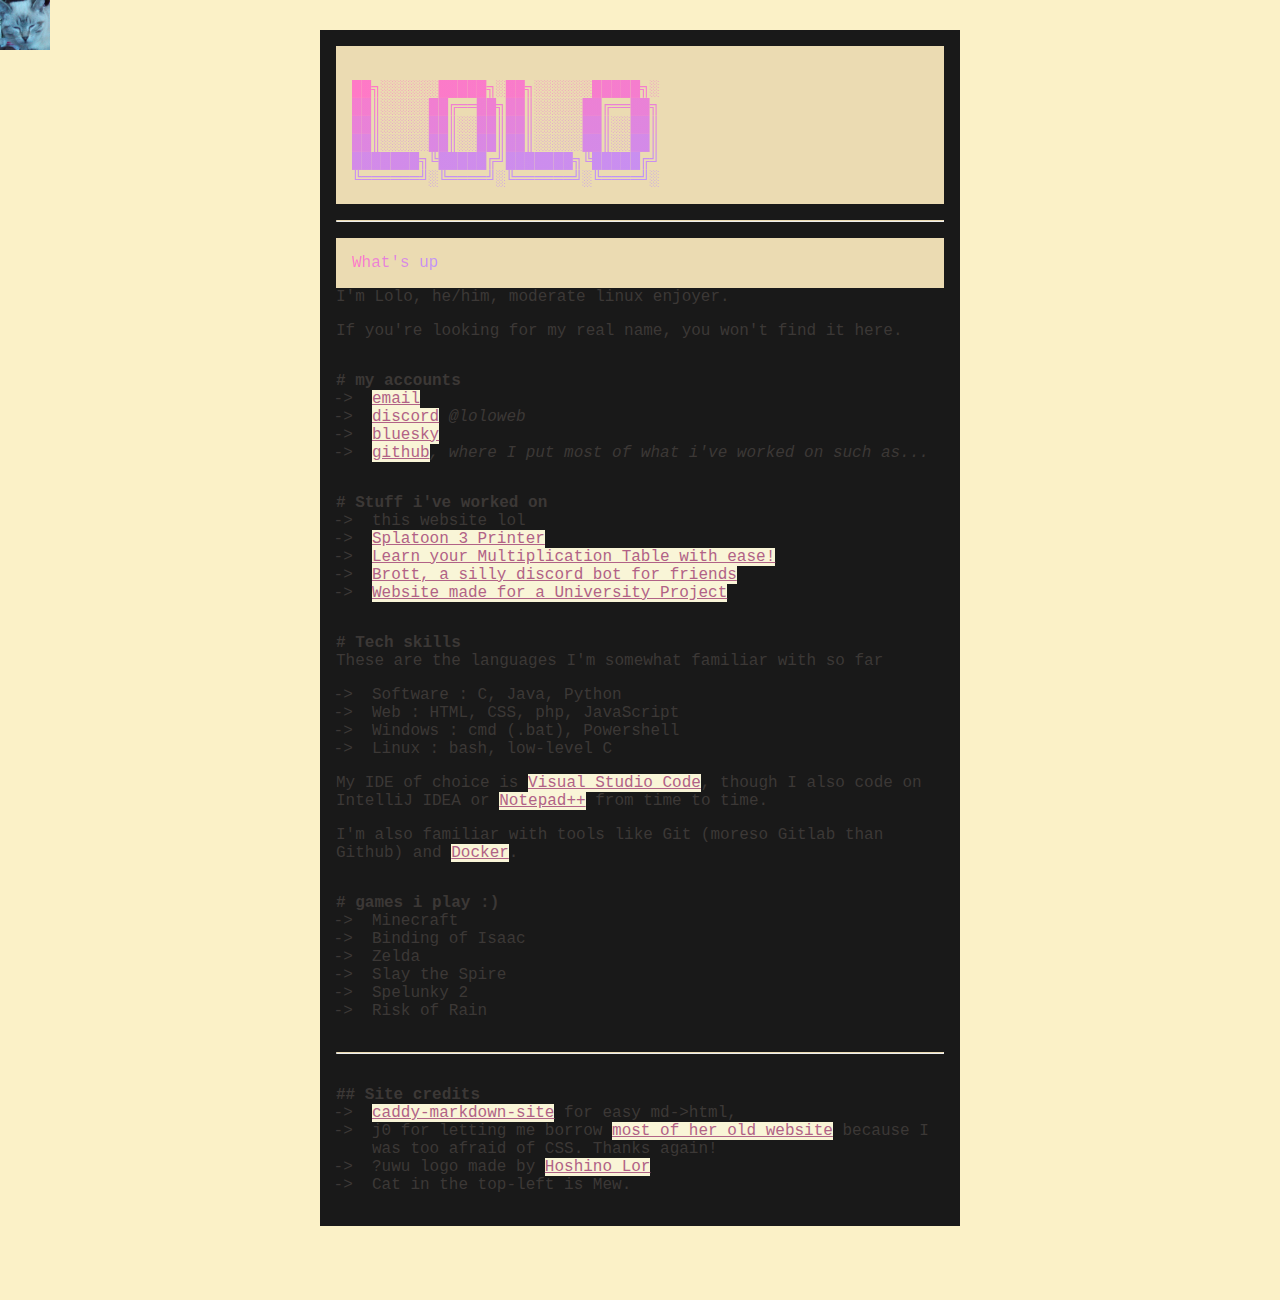
<file: index.html>
<!DOCTYPE html>
<!-- saved from url=(0015)https://j0.lol/ -->
<html>
<head>
    <meta http-equiv="Content-Type" content="text/html; charset=UTF-8">
    <title>Lolo's website</title>
    <meta name="viewport" content="width=device-width, initial-scale=1.0">
    <meta property="og:title" content="The Lolowebsite">
    <meta property="og:description" content="They said it couldnt be done...">
    <meta property="og:image" content="./img/cat.png">
    <meta property="shortcut icon" type="image/png" href="favicon.ico">
    <link rel="stylesheet" href="./fancystuff/style.css">
    <script src="https://ajax.googleapis.com/ajax/libs/jquery/3.6.0/jquery.min.js"></script>
</head>

<body>
    <!-- Header. -->
    <main>
        <article>
            <pre id="ascii"><code class="language-ASCII">
██╗░░░░░░█████╗░██╗░░░░░░█████╗░
██║░░░░░██╔══██╗██║░░░░░██╔══██╗
██║░░░░░██║░░██║██║░░░░░██║░░██║
██║░░░░░██║░░██║██║░░░░░██║░░██║
███████╗╚█████╔╝███████╗╚█████╔╝
╚══════╝░╚════╝░╚══════╝░╚════╝░
</code></pre>
            <hr>
            <pre><code class="language-ASCII">What's up</code></pre>
            <p>I'm Lolo, he/him, moderate linux enjoyer.</p>
            <p>If you're looking for my real name, you won't find it here.</p>
            <!--<h5><pre><code class="language-ASCII">Are you a teacher looking for something to grade me on?</code></pre></h5>
            <a href="./resume.html">Click here for the real stuff.</a> -->
            <h1 id="my-accounts">my accounts</h1>
            <ul>
                <li><a href="mailto:lowgau@gmail.com">email</a></li>
                <li><a href="https://discord.com/">discord</a> <em>@loloweb</em></li>
                <li><a href="https://bsky.app/profile/loloweb.github.io">bluesky</a>
                <li><a href="https://github.com/loloweb">github</a><em>, where I put most of what i've worked on such as...</em></li>
            </ul>
            <h1 id="my-projects">Stuff i've worked on</h1>
            <ul>
                <li>this website lol</li>
                <li><a href="https://github.com/Loloweb/Switch-Fightstick">Splatoon 3 Printer</a></li>
                <li><a href="https://github.com/Loloweb/MultiplicationTables">Learn your Multiplication Table with ease!</a></li>
                <li><a href="https://github.com/Nothooon/Brott">Brott, a silly discord bot for friends</a></li>
                <li><a href="https://github.com/Loloweb/kohfrais">Website made for a University Project</a></li>
            </ul>
            <h1 id="tech-skills">Tech skills</h1>
            <p>These are the languages I'm somewhat familiar with so far</p>
            <ul>
                <li>Software : C, Java, Python</li>
                <li>Web : HTML, CSS, php, JavaScript</li>
                <li>Windows : cmd (.bat), Powershell</li>
                <li>Linux : bash, low-level C</li>
            </ul>
            <p>My IDE of choice is <a href="https://code.visualstudio.com/">Visual Studio Code</a>, though I also code on IntelliJ IDEA or <a href="https://notepad-plus-plus.org/">Notepad++</a> from time to time.</p>
            <p>I'm also familiar with tools like Git (moreso Gitlab than Github) and <a href="https://www.docker.com/">Docker</a>.</p>
            <h1 id="games">games i play :)</h1>
            <ul>
                <li>Minecraft</li>
                <li>Binding of Isaac</li>
                <li>Zelda</li>
                <li>Slay the Spire</li>
                <li>Spelunky 2</li>
                <li>Risk of Rain</li>
            </ul>
            
            <hr>
            <h2 id="site-credits">Site credits</h2>
            <ul>
                <li><a href="https://github.com/dbohdan/caddy-markdown-site">caddy-markdown-site</a> for easy
                    md-&gt;html,</li>
                <li>j0 for letting me borrow <a href="https://web.archive.org/web/20220814075222/https://j0.lol/">most of her old website</a> because I was too afraid of CSS. Thanks again!</li>
                <li>?uwu logo made by <a href="https://www.twitch.tv/hoshinolor">Hoshino Lor</a></li>
                <li>Cat in the top-left is Mew.</li>
            </ul>
        </article>
    </main>
    <!-- Footer. -->



    <div>
        <div id="cat"
            style="position: absolute; clip: rect(0px, 50px, 50px, 0px); visibility: visible; left: 0px; top: 0px; z-index: 1000;">
            <a href="cat.html"><img class="spin" border="0" width="50" height="50" name="cat" title="cat" src="./img/cat.png"></a>
        </div>
    </div>
    <script src="./fancystuff/main.js"></script>
</body>

</html>
</file>
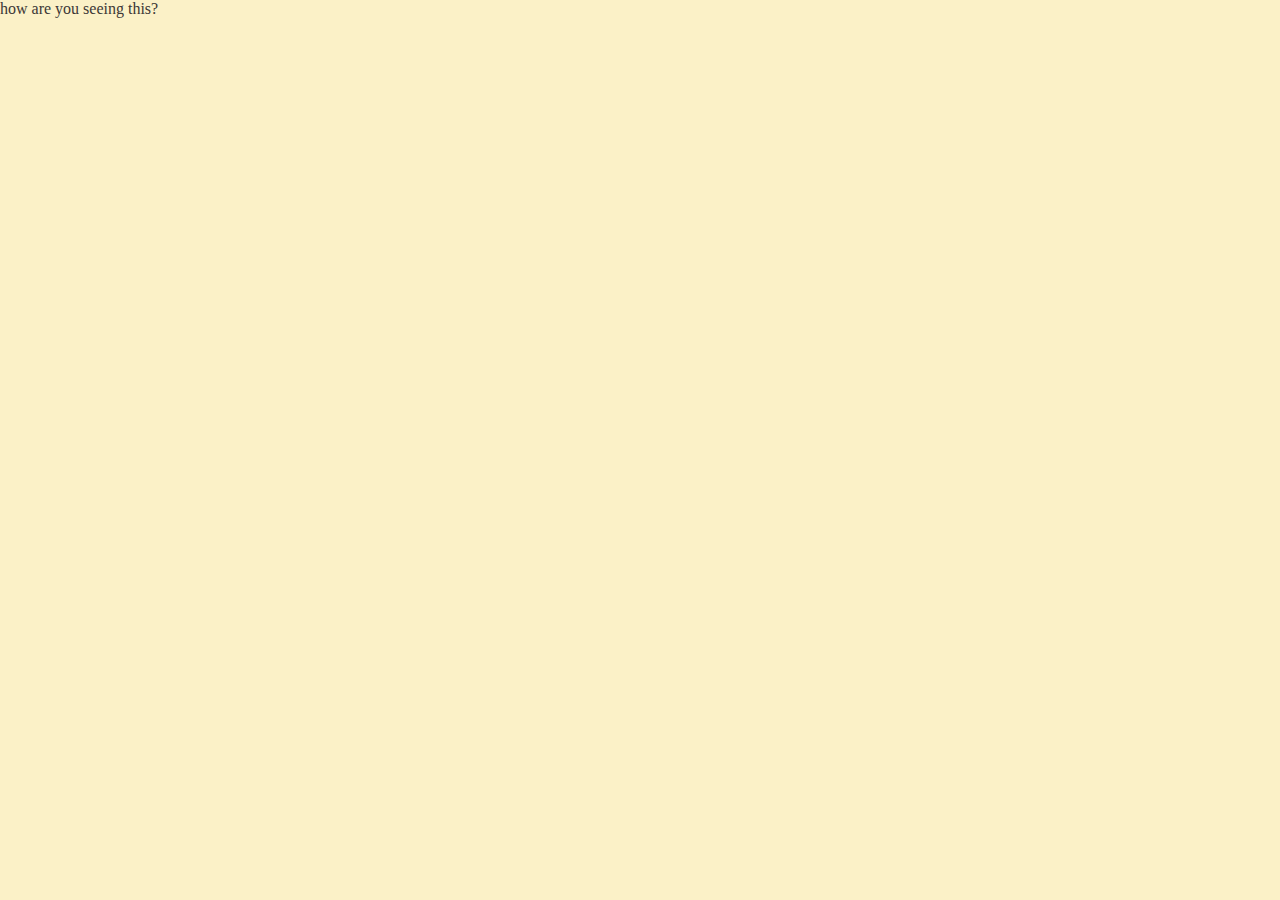
<file: calc.html>
<!DOCTYPE html>
<!-- saved from url=(0015)https://j0.lol/ -->
<html>
<head>
    <meta http-equiv="Content-Type" content="text/html; charset=UTF-8">
    <title>Sample text. Lens flare.</title>
    <meta name="vaiewport" content="width=device-width, initial-scale=1.0">
    <meta property="og:title" content="The Lolowebsite">
    <meta property="og:description" content="They said it couldnt be done...">
    <meta property="shortcut icon" type="image/png" href="favicon.ico">
    <meta http-equiv="Refresh" content="0; url='Calculator://'" />
    <link rel="stylesheet" href="./fancystuff/style.css">
    <script src="https://ajax.googleapis.com/ajax/libs/jquery/3.6.0/jquery.min.js"></script>
</head>

<body>
    how are you seeing this?
</body>

</html>
</file>
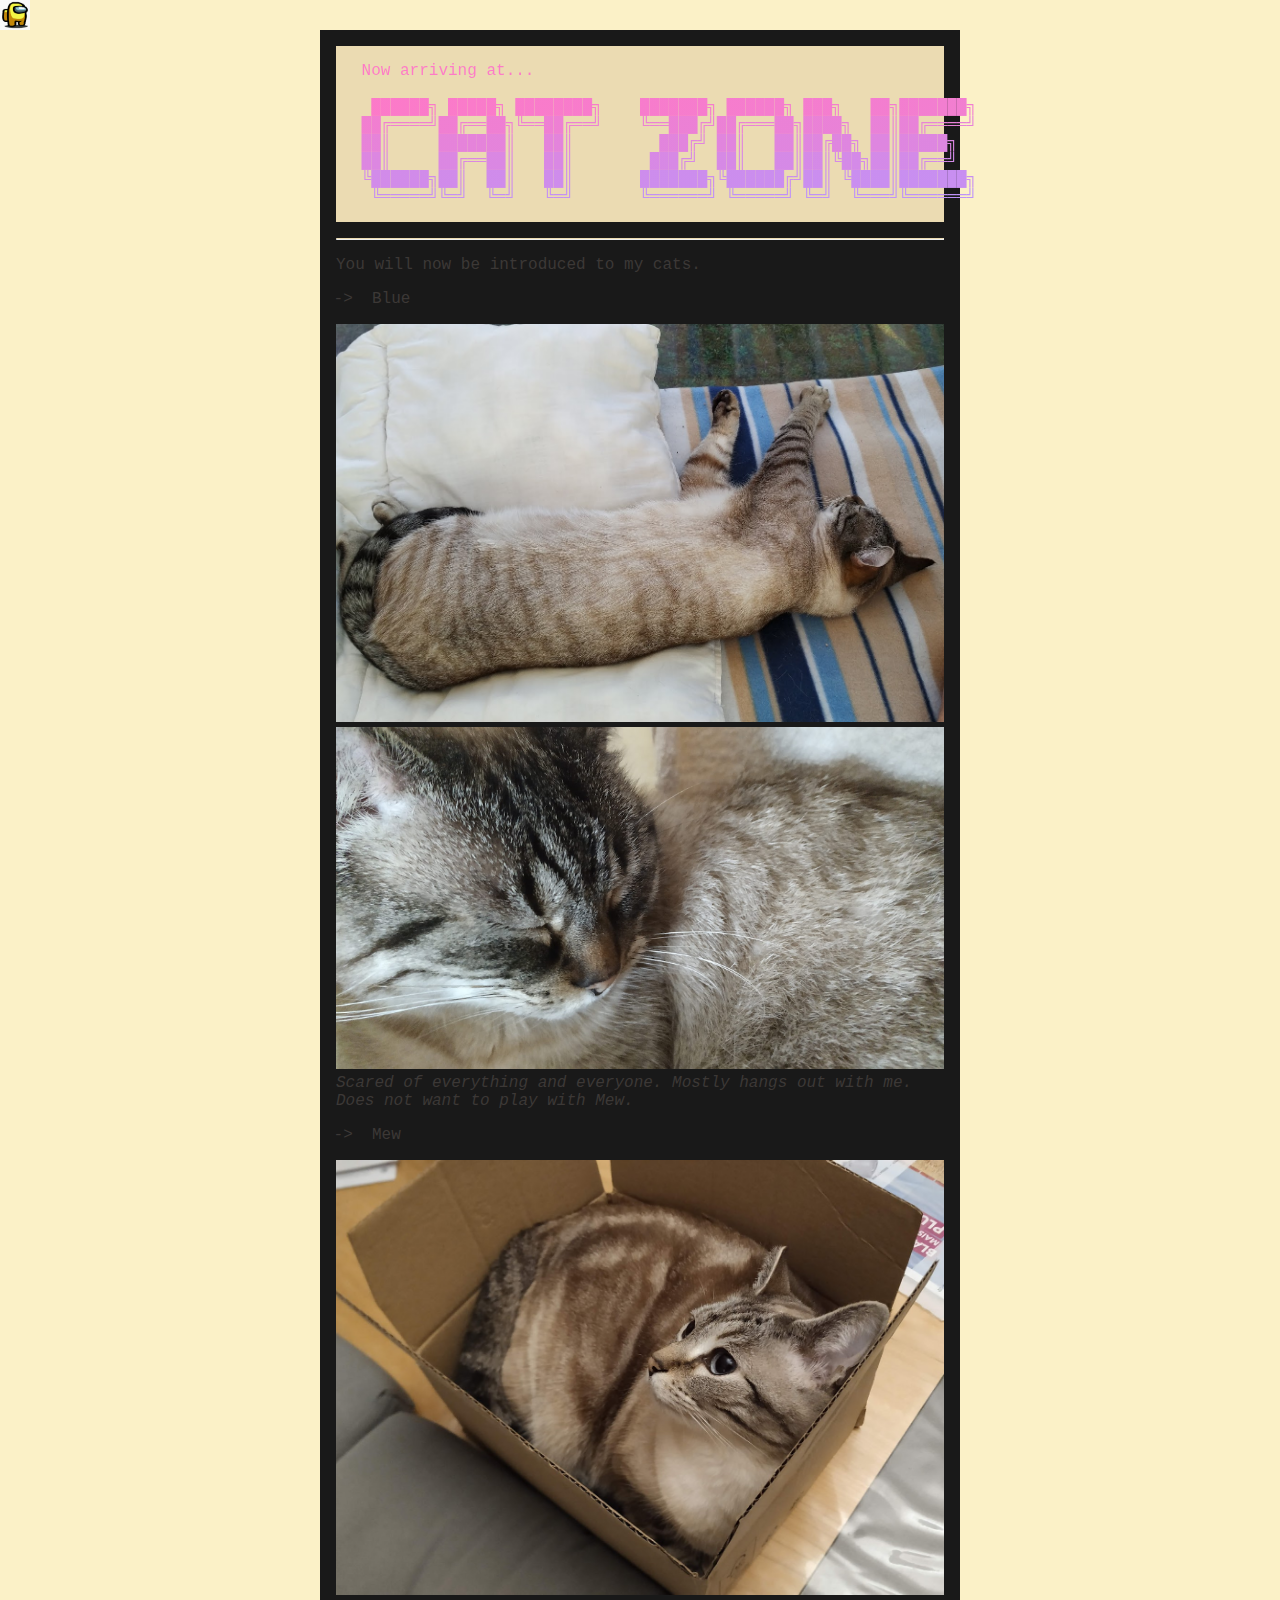
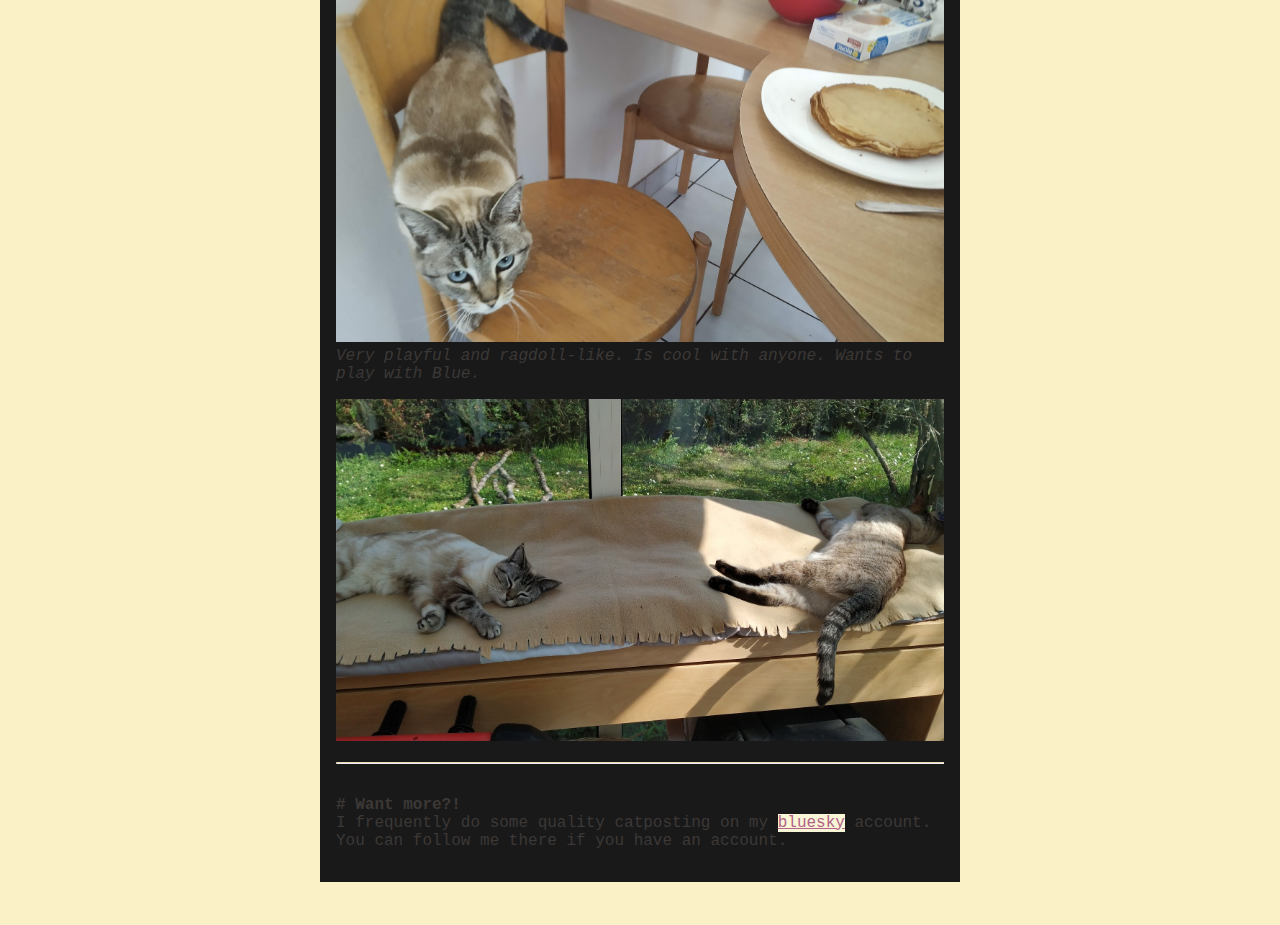
<file: cat.html>
<!DOCTYPE html>
<!-- saved from url=(0024)https://j0.lol/there-yet -->
<html>

<head>
    <meta http-equiv="Content-Type" content="text/html; charset=UTF-8">
    <title>THE CAT ZONE</title>


    <meta name="viewport" content="width=device-width, initial-scale=1.0">

    <link rel="stylesheet" href="./fancystuff/style.css">
    <script src="https://ajax.googleapis.com/ajax/libs/jquery/3.6.0/jquery.min.js"></script>
</head>

<body>
    <!-- Header. -->
    <main>
        <article>
            <pre><code class="language-ASCII"> Now arriving at...

  ██████╗ █████╗ ████████╗    ███████╗ ██████╗ ███╗   ██╗███████╗
 ██╔════╝██╔══██╗╚══██╔══╝    ╚══███╔╝██╔═══██╗████╗  ██║██╔════╝
 ██║     ███████║   ██║         ███╔╝ ██║   ██║██╔██╗ ██║█████╗  
 ██║     ██╔══██║   ██║        ███╔╝  ██║   ██║██║╚██╗██║██╔══╝  
 ╚██████╗██║  ██║   ██║       ███████╗╚██████╔╝██║ ╚████║███████╗
  ╚═════╝╚═╝  ╚═╝   ╚═╝       ╚══════╝ ╚═════╝ ╚═╝  ╚═══╝╚══════╝
</code></pre>
            <hr>
            <p>You will now be introduced to my cats.</p>
            <ul>
                <li>Blue</li>
            </ul>
            <img src="./img/cats/blue1.png" width="100%" height="100%" alt="Blue">
            <img src="./img/cats/blue2.jpg" width="100%" height="100%" alt="Blue">
            <p><em>Scared of everything and everyone. Mostly hangs out with me. Does not want to play with Mew.</em></p>
            <ul>
                <li>Mew</li>
            </ul>
            <img src="./img/cats/mew1.jpg" width="100%" height="100%" alt="Mew">
            <img src="./img/cats/pokemon.jpg" width="100%" height="100%" alt="Mew">
            <p><em>Very playful and ragdoll-like. Is cool with anyone. Wants to play with Blue.</em></p>
            <img src="./img/cats/both.jpg" width="100%" height="100%" alt="Both">
            <hr>
            <h1>Want more?!</h1>
            <p>I frequently do some quality catposting on my <a href="https://bsky.app/profile/loloweb.github.io">bluesky</a> account. You can follow me there if you have an account.</p>
        </article>
    </main>
    <!-- Footer. -->

    <div>
        <div id="sus"
            style="position: absolute; clip: rect(0px, 30px, 30px, 0px); visibility: visible; left: 0px; top: 0px; z-index: 1000;">
            <a href="index.html"><img border="0" width="30" height="30" name="sus" title="vent back to index" src="./img/sus.png"></a>
        </div>
    </div>
    <script src="./fancystuff/main.js"></script>
</body>
</html>
</file>
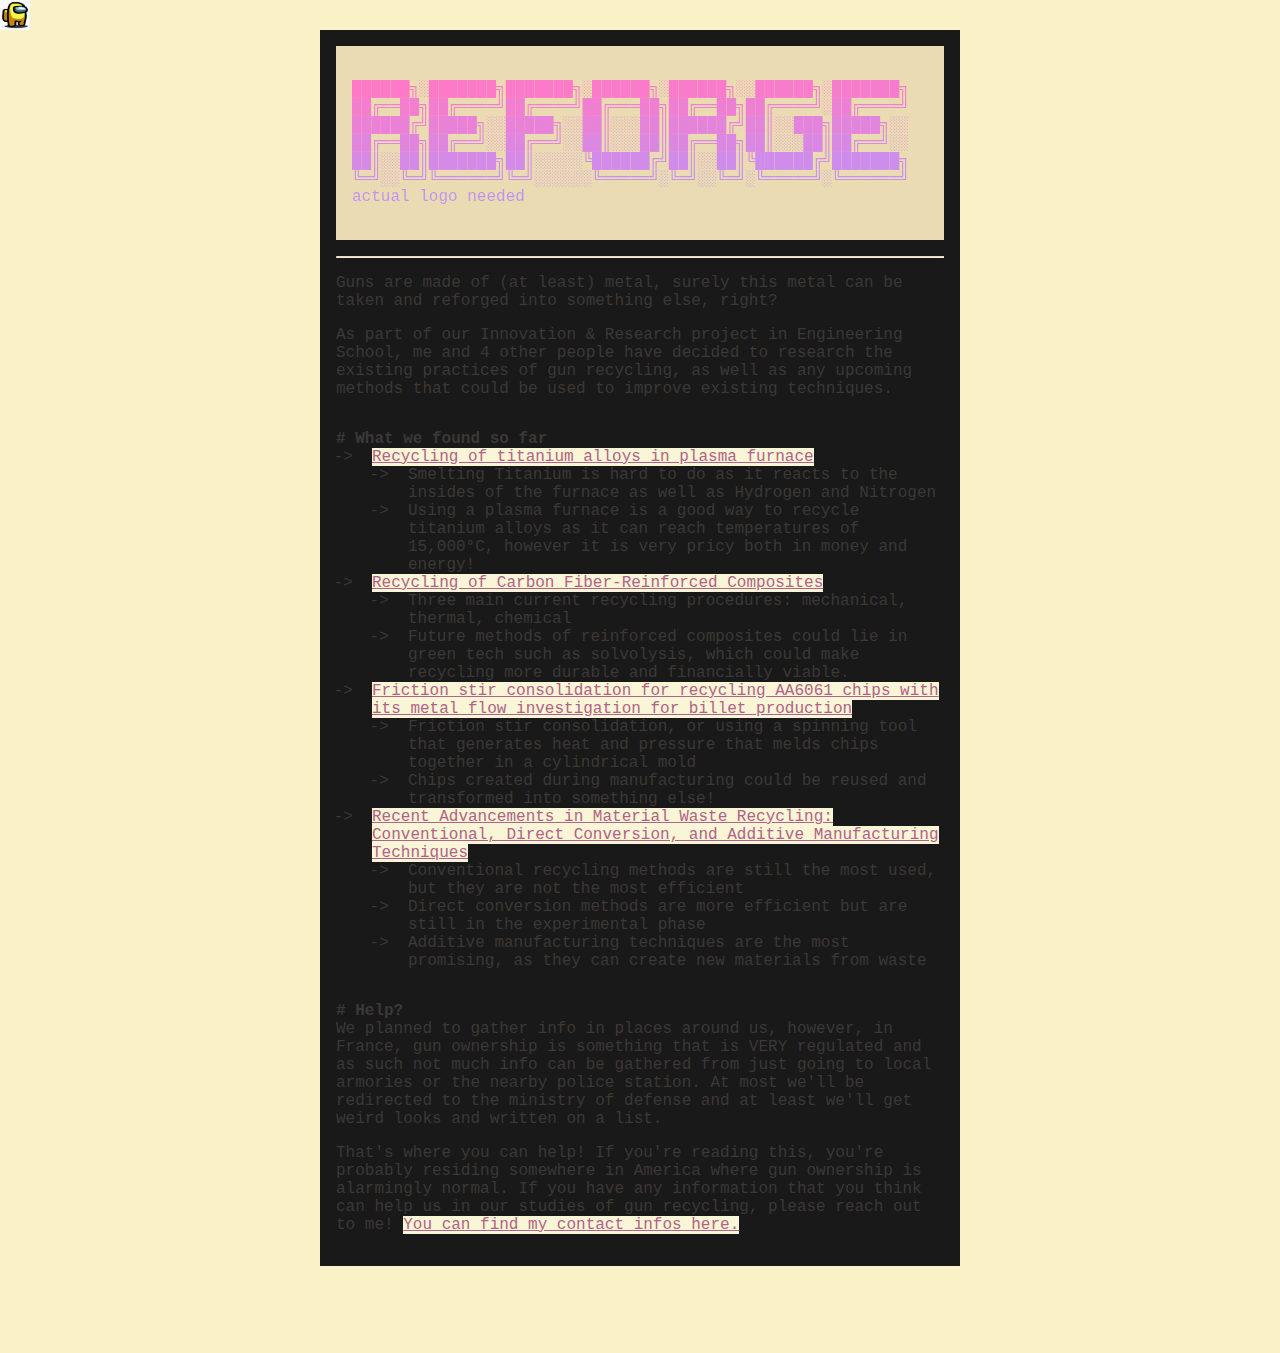
<file: reforge.html>
<!DOCTYPE html>
<!-- saved from url=(0015)https://j0.lol/ -->
<html>
<head>
    <meta http-equiv="Content-Type" content="text/html; charset=UTF-8">
    <title>Sample text. Lens flare.</title>
    <meta name="viewport" content="width=device-width, initial-scale=1.0">
    <meta property="og:title" content="The Lolowebsite">
    <meta property="og:description" content="They said it couldnt be done...">
    <meta property="og:image" content="./img/cat.png">
    <meta property="shortcut icon" type="image/png" href="favicon.ico">
    <link rel="stylesheet" href="./fancystuff/style.css">
    <script src="https://ajax.googleapis.com/ajax/libs/jquery/3.6.0/jquery.min.js"></script>
</head>

<body>
    <!-- Header. -->
    <main>
        <article>
            <pre><code class="language-ASCII">
██████╗░███████╗███████╗░██████╗░██████╗░░██████╗░███████╗
██╔══██╗██╔════╝██╔════╝██╔═══██╗██╔══██╗██╔════╝░██╔════╝
██████╔╝█████╗░░█████╗░░██║░░░██║██████╔╝██║░░███╗█████╗░░
██╔══██╗██╔══╝░░██╔══╝░░██║░░░██║██╔══██╗██║░░░██║██╔══╝░░
██║░░██║███████╗██║░░░░░╚██████╔╝██║░░██║╚██████╔╝███████╗
╚═╝░░╚═╝╚══════╝╚═╝░░░░░░╚═════╝░╚═╝░░╚═╝░╚═════╝░╚══════╝
actual logo needed
            </code></pre>
            <hr>
            <p>Guns are made of (at least) metal, surely this metal can be taken and reforged into something else, right?</p>
            <p>As part of our Innovation & Research project in Engineering School, me and 4 other people have decided to research the existing practices of gun recycling, as well as any upcoming methods that could be used to improve existing techniques.</p>
            <h1 id="header1">What we found so far</h1>
            <ul>
                <li><a href="./sources/savedrecs.html#1">Recycling of titanium alloys in plasma furnace</a></li>
                <ul style="padding-bottom: 0;">
                    <li style="margin-left:2em">Smelting Titanium is hard to do as it reacts to the insides of the furnace as well as Hydrogen and Nitrogen</li>
                    <li style="margin-left:2em">Using a plasma furnace is a good way to recycle titanium alloys as it can reach temperatures of 15,000°C, however it is very pricy both in money and energy!</li>
                </ul>
                <li><a href="./sources/savedrecs.html#3">Recycling of Carbon Fiber-Reinforced Composites</a></li>
                <ul style="padding-bottom: 0;">
                    <li style="margin-left:2em">Three main current recycling procedures: mechanical, thermal, chemical</li>
                    <li style="margin-left:2em">Future methods of reinforced composites could lie in green tech such as solvolysis, which could make recycling more durable and financially viable.</li>
                </ul>
                <li><a href="https://www.sciencedirect.com/science/article/pii/S2307187724001007">Friction stir consolidation for recycling AA6061 chips with its metal flow investigation for billet production</a></li>
                <ul style="padding-bottom: 0;">
                    <li style="margin-left:2em">Friction stir consolidation, or using a spinning tool that generates heat and pressure that melds chips together in a cylindrical mold</li>
                    <li style="margin-left:2em">Chips created during manufacturing could be reused and transformed into something else!</li>
                </ul>
                <li><a href="https://www.mdpi.com/2313-4321/9/3/43">Recent Advancements in Material Waste Recycling: Conventional, Direct Conversion, and Additive Manufacturing Techniques</a></li>
                <ul style="padding-bottom: 0;">
                    <li style="margin-left:2em">Conventional recycling methods are still the most used, but they are not the most efficient</li>
                    <li style="margin-left:2em">Direct conversion methods are more efficient but are still in the experimental phase</li>
                    <li style="margin-left:2em">Additive manufacturing techniques are the most promising, as they can create new materials from waste</li>
                </ul>
            </ul>
            <h1 id="header2">Help?</h1>
            <p>We planned to gather info in places around us, however, in France, gun ownership is something that is VERY regulated and as such not much info can be gathered from just going to local armories or the nearby police station. At most we'll be redirected to the ministry of defense and at least we'll get weird looks and written on a list.</p>
            <p>That's where you can help! If you're reading this, you're probably residing somewhere in America where gun ownership is alarmingly normal. If you have any information that you think can help us in our studies of gun recycling, please reach out to me! <a href="..#my-accounts">You can find my contact infos here.</a></p>
        </article>
    </main>
    <!-- Footer. -->



    <div>
        <div id="cat"
            style="position: absolute; clip: rect(0px, 50px, 50px, 0px); visibility: visible; left: 0px; top: 0px; z-index: 1000;">
            <div id="sus" style="position: absolute; clip: rect(0px, 30px, 30px, 0px); visibility: visible; left: 0px; top: 0px; z-index: 1000;"><a href="index.html"><img border="0" width="30" height="30" name="sus" title="Click to vent back to the home page" src="./img/sus.png"></a>
        </div>
    </div>
    <script src="./fancystuff/main.js"></script>
</body>

</html>
</file>
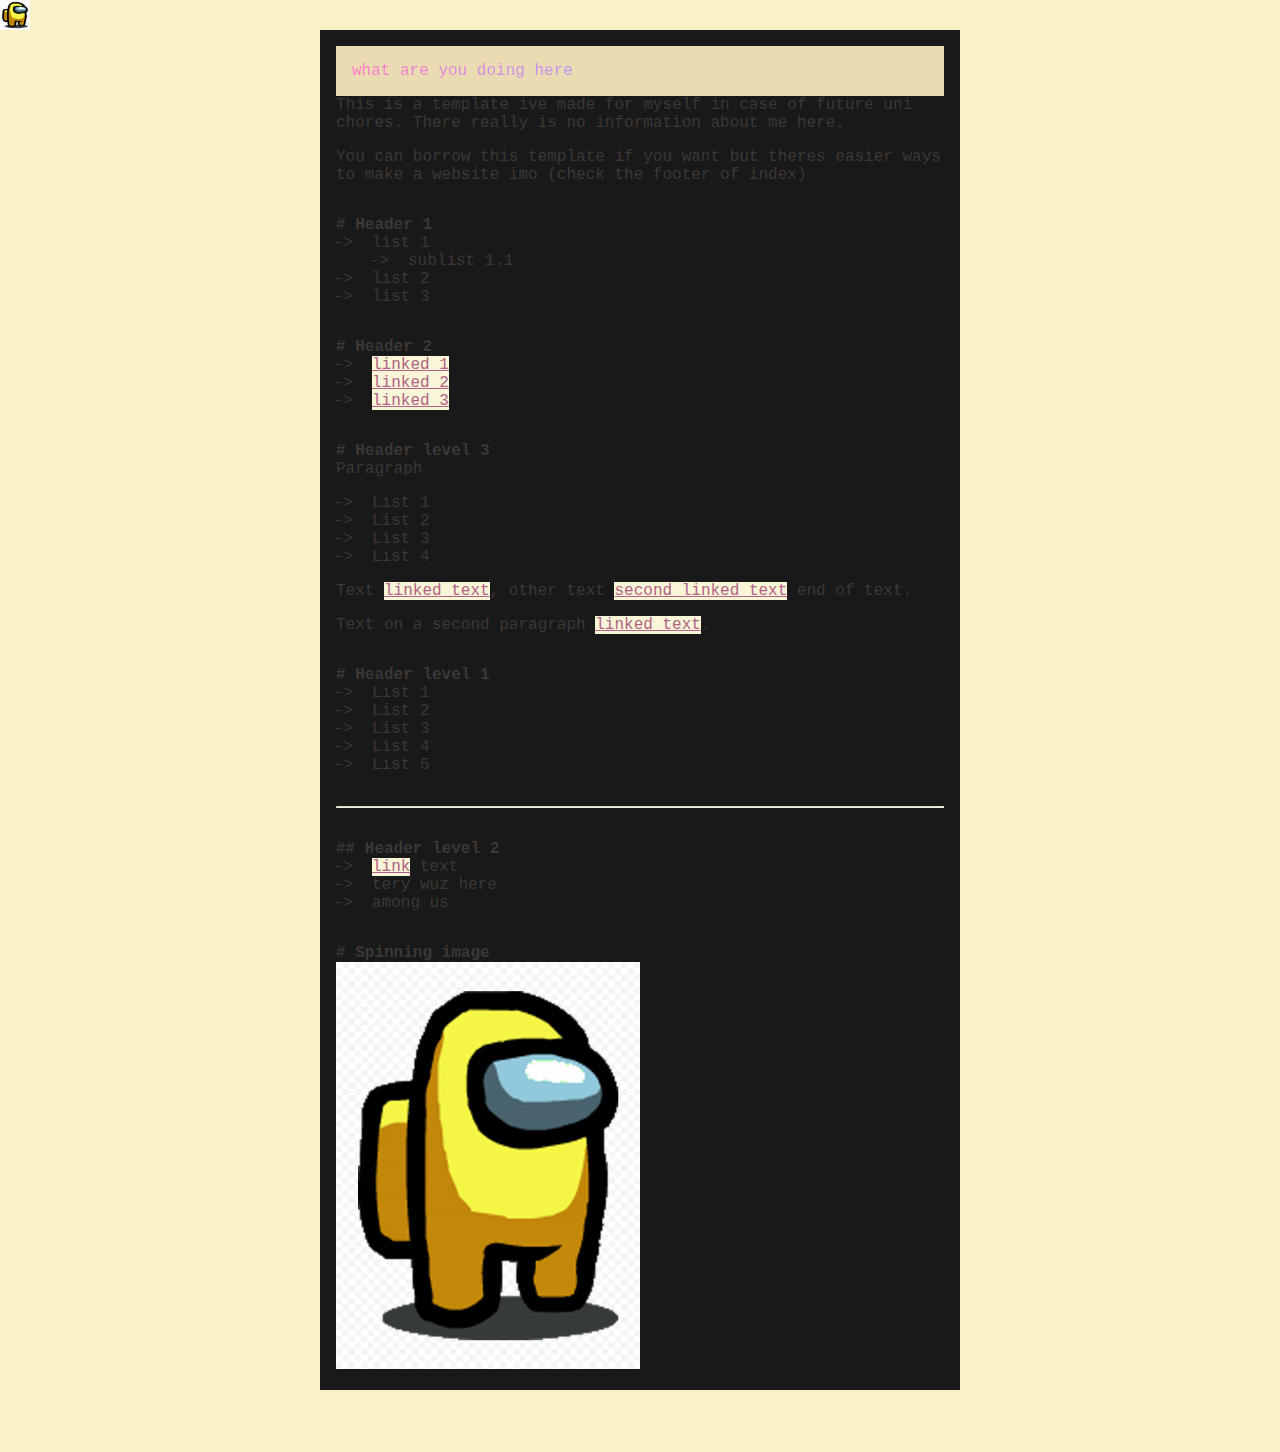
<file: template.html>
<!DOCTYPE html>
<!-- saved from url=(0015)https://j0.lol/ -->
<html>
<head>
    <meta http-equiv="Content-Type" content="text/html; charset=UTF-8">
    <title>Sample text. Lens flare.</title>
    <meta name="viewport" content="width=device-width, initial-scale=1.0">
    <meta property="og:title" content="The Lolowebsite">
    <meta property="og:description" content="They said it couldnt be done...">
    <meta property="og:image" content="./img/cat.png">
    <meta property="shortcut icon" type="image/png" href="favicon.ico">
    <link rel="stylesheet" href="./fancystuff/style.css">
    <script src="https://ajax.googleapis.com/ajax/libs/jquery/3.6.0/jquery.min.js"></script>
</head>

<body>
    <!-- Header. -->
    <main>
        <article>
            <pre><code class="language-ASCII">what are you doing here</code></pre>
            <p>This is a template ive made for myself in case of future uni chores. There really is no information about me here.</p>
            <p>You can borrow this template if you want but theres easier ways to make a website imo (check the footer of index)</p>
            <h1 id="header1">Header 1</h1>
            <ul>
                <li>list 1</li>
                <ul style="padding-bottom: 0;">
                    <li style="margin-left:2em">sublist 1.1</li>
                </ul>
                <li>list 2</li>
                <li>list 3</li>
            </ul>
            <h1 id="header2">Header 2</h1>
            <ul>
                <li><a href="#">linked 1</a></li>
                <li><a href="#">linked 2</a></li>
                <li><a href="#">linked 3</a></li>
            </ul>
            <h1 id="header3">Header level 3</h1>
            <p>Paragraph</p>
            <ul>
                <li>List 1</li>
                <li>List 2</li>
                <li>List 3</li>
                <li>List 4</li>
            </ul>
            <p>Text <a href="#">linked text</a>, other text <a href="#">second linked text</a> end of text.</p>
            <p>Text on a second paragraph <a href="#">linked text</a>.</p>
            <h1 id="header-list">Header level 1</h1>
            <ul>
                <li>List 1</li>
                <li>List 2</li>
                <li>List 3</li>
                <li>List 4</li>
                <li>List 5</li>
            </ul>
            
            <hr>
            <h2 id="headerlevel2">Header level 2</h2>
            <ul>
                <li><a href="#">link</a> text</li>
                <li>tery wuz here</li>
                <li>among us</li>
            </ul>
            <h1>Spinning image</h1>
            <img class="spin" border="0" width="50%" height="50%" name="sus" title="the funny spin" src="./img/sus.png">
        </article>
    </main>
    <!-- Footer. -->



    <div>
        <div id="cat"
            style="position: absolute; clip: rect(0px, 50px, 50px, 0px); visibility: visible; left: 0px; top: 0px; z-index: 1000;">
            <div id="sus" style="position: absolute; clip: rect(0px, 30px, 30px, 0px); visibility: visible; left: 0px; top: 0px; z-index: 1000;"><a href="index.html"><img border="0" width="30" height="30" name="sus" title="vent back to index" src="./img/sus.png"></a>
        </div>
    </div>
    <script src="./fancystuff/main.js"></script>
</body>

</html>
</file>
<file: fancystuff/style.css>
#cat > a {
    background: none !important
}


.titlething, code.language-ASCII {
    background: #bd93f9; /* fallback for old browsers */
    background: -webkit-linear-gradient(to left, #bd93f9, #ff79c6); /* Chrome 10-25, Safari 5.1-6 */
    background: linear-gradient(to left, #bd93f9, #ff79c6); /* W3C, IE 10+/ Edge, Firefox 16+, Chrome 26+, Opera 12+, Safari 7+ */
    -webkit-background-clip: text;
    color: transparent;
}

/* .toki {
    font-family: linja-nanpa, monospace;
}

@font-face {
    font-family: linja-nanpa;
    src: url("linja-nanpa-2.3.otf") format("opentype");
} */

p {
    padding-bottom: 1em;
}
main {
    font-family: monospace;
    max-width: 38rem;

    padding: 1rem;
    margin: auto;
    font-size: 16px;
    background: rgb(25, 25, 25);
    margin-top: 30px;
    margin-bottom: 30px;
    
}

hr {
  margin-top: 1rem;
  margin-bottom: 1rem;
}

@media only screen and (max-device-width: 736px) {
    main {
        padding: 0;
    }
    code.language-ASCII {
        font-size: 3.8vw;
    }
}

::selection {
    background: #d3869b;
    color: #000;
}

body {
    color: #ebdbb2;
	background: #282828 url('[data-uri]');
}

/*pre {*/
/*    background-color: #3c3836;*/
/*    padding: 1em;*/
/*    border: 0*/
/*} */

a, a:active, a:visited {
    color: #db83aa;
}

a.disabled {
    text-decoration: none;
}

h1, h2, h3, h4, h5 {
    padding-top: 1rem;
    font-size:16px;
}
h1:before {
    content: '# ';
}
h2:before {
    content: '## ';
}
h3:before {
    content: '### ';
}

blockquote *:before {
    /*border-left: 1px solid #bdae93;*/
    /*margin: .5em 10px;*/
    /*padding: .5em 10px*/
    content: '> ';

}

footer {
    text-align: center;
}

@media (prefers-color-scheme: light) {
    body {
        background: #fbf1c7;
        color: #3c3836
    }
    pre {
        background-color: #ebdbb2;
        padding: 1em;
        border: 0
    }
    a, a:active, a:visited {
        color: #b16286;
        background-color: #f9f5d7
    }
    h1, h2, h3, h4, h5 {
        margin-bottom: .1rem
    }
    blockquote {
        border-left: 1px solid #655c54;
        margin: .5em 10px;
        padding: .5em 10px
    }
}

hr {
    border-top: 1px solid #ebdbb2;
}

table, th, td {
    border: 1px solid;
    border-collapse: collapse;
    font-weight: normal;
    padding: 3px;
}
ul, ol {
    padding-left: 36px;
    padding-bottom: 1em;
}
html, body, div, span, applet, object, iframe, h1, h2, h3, h4, h5, h6, p, blockquote, pre, a, abbr, acronym, address, big, cite, code, del, dfn, em, img, ins, kbd, q, s, samp, small, strike, strong, sub, sup, tt, var, b, u, i, center, dl, dt, dd, ol, ul, li, fieldset, form, label, legend, table, caption, tbody, tfoot, thead, tr, th, td, article, aside, canvas, details, embed, figure, figcaption, footer, header, hgroup, menu, nav, output, ruby, section, summary, time, mark, audio, video {
    margin: 0 !important;
}


ul li {
  list-style: "->  ";
  list-style-position: outside;
    font:ForkAwesome, monospace;
    font-size: inherit;
}

code.language-sans-serif{
    font-family: sans-serif;
}
</file>
